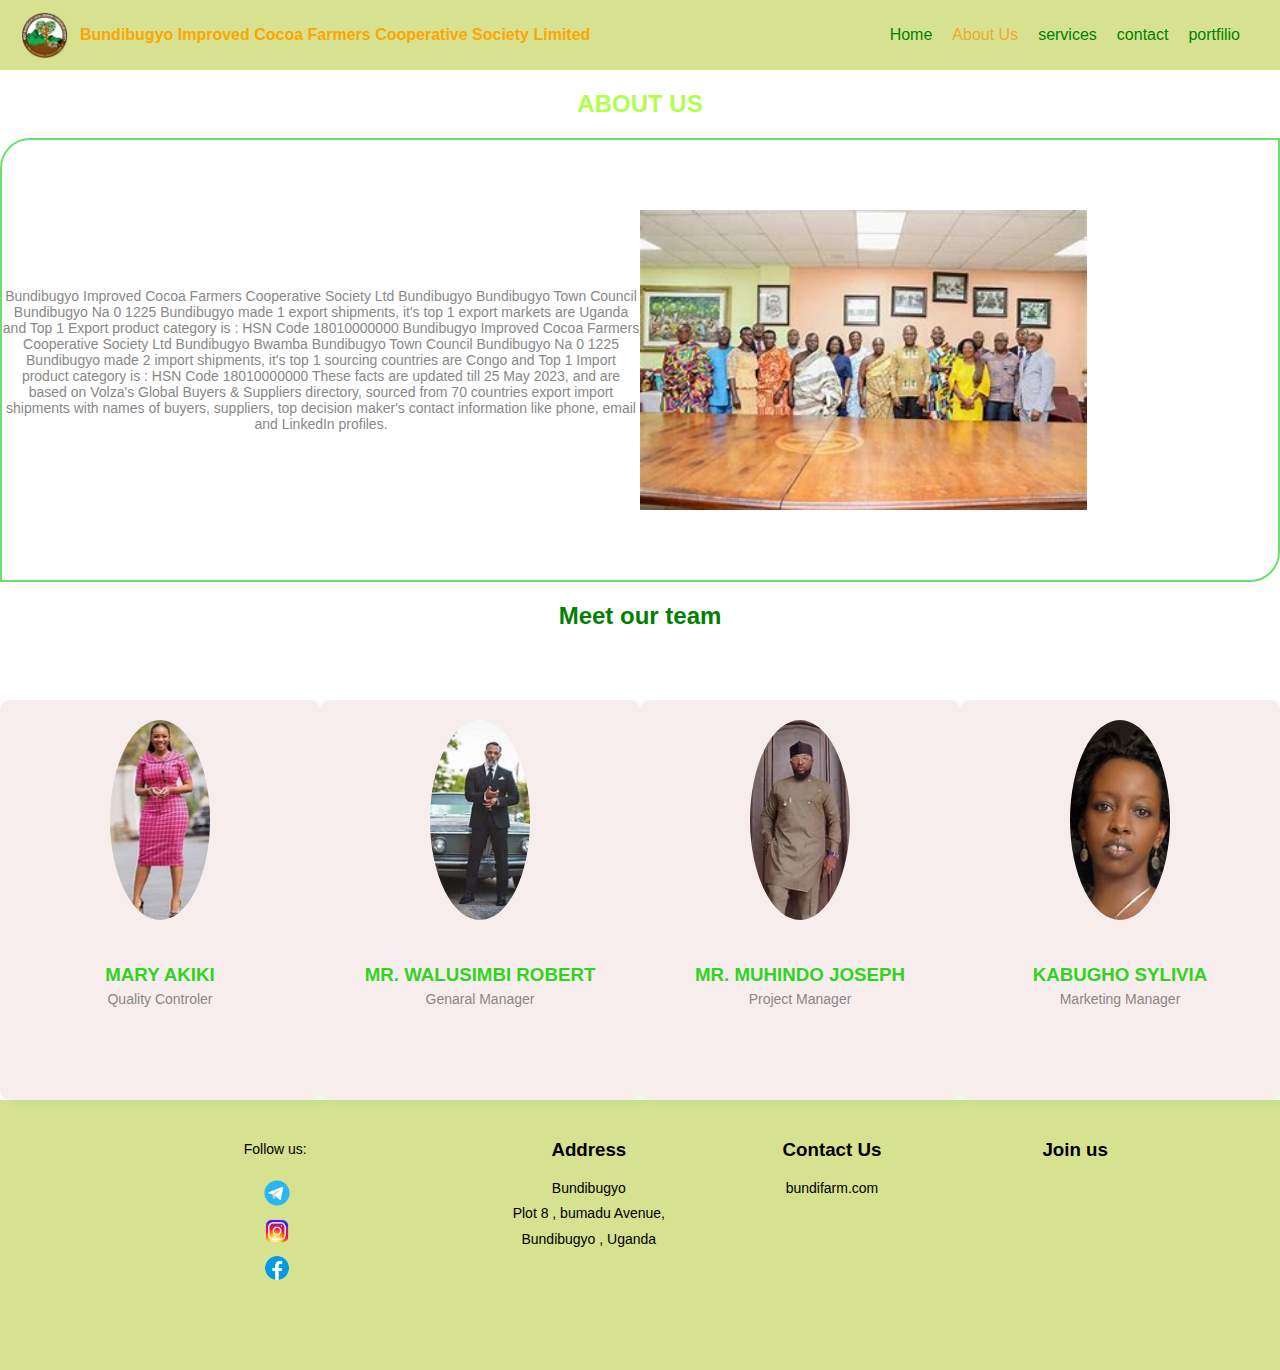
<file: aboutus.html>
<!DOCTYPE html>
<html lang="en">
<head>
    <meta charset="UTF-8">
    <meta name="viewport" content="width=device-width, initial-scale=1.0">
    <title>About us|Bundibugyo Improved Cocoa Farmers Cooperative Society Limited</title>
    <link rel="stylesheet" href="STYLE/style2.css">
    <link rel="stylesheet" href="STYLE/inex.css">
</head>
<style>
    .about{
        padding-top: 20px;
        padding-bottom: 20px;
    display: flex;
        justify-content: space-around;
        align-items: center;
        padding: 50px 0;
        max-width: 1500px; /* Adjust max-width as needed */
        margin: 0 auto; /* Center the containe*/
        border-top-left-radius: 30px;
        border-bottom-right-radius: 30px;
        border: 2px solid #70dd70;
      box-shadow: rgb(214, 226, 144);
      transition: box-shadow 0.3s ease;
    }
    .ac{
        display: flex;
        justify-content: space-between;
        align-items: center;
        width: 100%;
        margin: 20px auto; /* Center the box container */
      
       
        
      }
      .joseph{
        border-bottom-right-radius: 4px;
      padding-top: 20px;
      padding-bottom: 20px;
      }
    
    .ac img{
        width: 70%;
        height: 300px;
    }
    .about:hover{
        background-color: rgb(81, 209, 55)
    }
    .containerD {
        display: flex;
        justify-content: space-around;
        margin-top: 50px;
      }
      
      .boxD {
        width: 400px;
        height: 400px;
        background-color: #f8eded;
        border-radius: 10px;
        box-shadow: 10px 4px 10px rgba(17, 216, 77, 0.1);
        transition: transform 0.3s ease-in-out;
      }
      .details{
        color: rgb(48, 211, 33);
      }
      .boxD:hover {
        transform: translateY(-5px);
      color: rgb(43, 22, 160);
      }
      
      .image {
        text-align: center;
        padding: 20px 0;
      }
      
      .image img {
        width:  100px;
        height: 200px;
        border-radius: 50%;
        object-fit: cover;
      }
      
      .details {
        padding: 20px;
      }
      
      h3 {
        margin-bottom: 5px;
        text-align: center;
      }
      
      p {
        font-size: 14px;
        color: #888;
        text-align: center;
      }
      .bof{
        padding-top: 20px;
        padding-bottom: 20px;
      }
</style>
<link rel="shortcut icon" type="images/svg" href="image/jose.png">
</head>
<body>
    <div class="navbar">
        <div class="logo-container">
            <img src="image/jose.png" alt="my logo" class="logo">
            <h1 class="site-title">Bundibugyo Improved Cocoa Farmers Cooperative Society Limited</h1>
        </div>
        <ul class="menu">
            <li><a href="index.html">Home</a></li>
            <li><a href="aboutus.html" class="active" style="color:rgba(247, 162, 34, 0.925);" >About Us</a></li>
            <li class="submenu">
                <a href="services.html">services</a>
                <ul class="sub-menu">
                    <li><a href="services.html#serv">Cocoa Beans</a></li>
                    <li><a href="services.html#serv">Cocoa Powder</a></li>
                    <li><a href="services.html#serv">Cocoa Butter</a></li>
                </ul>
            </li>
            
            <li class="submenu">
                <a href="contactus.html">contact</a>
                <ul class="sub-menu">
                    <li><a href="#">WhatsApp</a></li>
                    <li><a href="#">Google</a></li>
                    <li><a href="#">Facebook</a></li>
                    <li><a href="#">Twitter</a></li>
                </ul>
            </li>
            <li><a href="portfilio.html">portfilio</a></li>
        </ul>
    </div>

    <div class="joseph">
        <center> <h2 style="color: rgba(165, 255, 47, 0.877);"> ABOUT US</h2</center>

    </div>
    <div class="about">
      
      <div class="ac">
       
   <p>Bundibugyo Improved Cocoa Farmers Cooperative Society Ltd Bundibugyo Bundibugyo Town Council Bundibugyo Na 0 1225 Bundibugyo made 1 export shipments, it's top 1 export markets are Uganda and Top 1 Export product category is : HSN Code 18010000000
Bundibugyo Improved Cocoa Farmers Cooperative Society Ltd Bundibugyo Bwamba Bundibugyo Town Council Bundibugyo Na 0 1225 Bundibugyo made 2 import shipments, it's top 1 sourcing countries are Congo and Top 1 Import product category is : HSN Code 18010000000
These facts are updated till 25 May 2023, and are based on Volza's Global Buyers & Suppliers directory, sourced from 70 countries export import shipments with names of buyers, suppliers, top decision maker's contact information like phone, email and LinkedIn profiles.
</p>   
</div> 
<div class="ac">
<img src="image/stafff2.jpg" alt="">
</div> 
</div> 
    

<!-- 
    <div class="back" style="background-color: orange;">
    <div class="container">
        <div class="th">
        <h6>  Bwamba Bundibugyo Town Council Bundibugyo Na 0 1225 Bundibugyo made 2 import shipments, it's top 1 sourcing countries are Congo and Top 1 Import product category is : HSN Code 18010000000
            These facts are updated till 25 May 2023, and are based on Volza's Global Buyers & Suppliers directory, sourced from 70 countries export import shipments with names of buyers, suppliers, top decision maker's contact information like phone, email and LinkedIn profiles.
     </div>
     <div class="th">
     <h6>
        Bundibugyo Improved Cocoa Farmers Cooperative Society Ltd Bundibugyo Bundibugyo Town Council Bundibugyo Na 0 1225 Bundibugyo made 1 export shipments, it's top 1 export markets are Uganda and Top 1 Export product category is : HSN Code 18010000000
        Bundibugyo Improved Cocoa Farmers Cooperative Society Ltd Bundibugyo..</div>
     </h6>
     </div>
     <div class="container">
        <div class="th">
        <img src="download jjj.png" alt="about">FARMERS ARE SPLITING COCOA PONDS TO GET COCOA SEEDS
                 </div>
     <div class="th">
     <img src="mjjj.png" alt=""> FARMERS ARE DRYING COCOA SEEDS AND TAKE TO THE COOPERATIVE FOR SALE AFTER DRYING
        </div>
     </h6>
     </div>
    </div>
     <div class="smile" style="background-color: pink;">

</div> -->

<!-- FOOTER SECTION -->
<div class="bof">
   <center><h2 style="color:green;">Meet our team</h2></center> <h2>

   </div>

<div class="containerD">
    <div class="boxD">
      <div class="image">
        <img src="image/staf1.jpg" alt="Staff 1"> 
      </div>
      <div class="details">
        <h3>MARY AKIKI</h3>
        <p>Quality Controler</p>
      </div>
    </div>
    <div class="boxD">
      <div class="image">
        <img src="image/staf4.jpg" alt="Staff 1">
      </div>
      <div class="details">
        <h3>MR. WALUSIMBI ROBERT</h3>
        <p>Genaral Manager</p>
      </div>
    </div>
    <div class="boxD">
      <div class="image">
        <img src="image/staf3.jpg" alt="Staff 2">
      </div>
      <div class="details">
        <h3>MR. MUHINDO JOSEPH</h3>
        <p>Project Manager</p>
      </div>
    </div>
    <div class="boxD">
      <div class="image">
        <img src="image/staf2.jpg" alt="Staff 3">
      </div>
      <div class="details">
        <h3>KABUGHO SYLIVIA</h3>
        <p>Marketing Manager</p>
      </div>
    </div>
  </div>
  
<footer>

    <div class="footer" id="foot">

        <div class="footer1">
            
            <p style="color: black">Follow us:   </p>
             <p><a href="#"><img src="images/icons8-telegram-96.png" alt="Facebook"></a></p>   
              <p><a href="#"><img src="images/icons8-instagram-96.png" alt="Insatgram"></a></p>
              <p><a href="#"><img src="images/icons8-facebook-96.png" alt="Youtube"></a></p>                          
        </div>

        <div class="footer2">
            <h3 style="color: black">Address</h3>
            <p style="color: black">Bundibugyo</p>
            <p style="color: black">Plot 8 , bumadu  Avenue,</p>
            <p style="color: black">Bundibugyo , Uganda</p>
        </div>

        <div class="footer3">
            <h3 style="color: black">Contact Us</h3>
            
            <p style="color: black">bundifarm.com</p>
        </div>

        <div class="footer4">
            <h3 style="color: black;;">Join us</h3>
           
        </div>

    </div>




</footer>
</body>
</html>
</file>
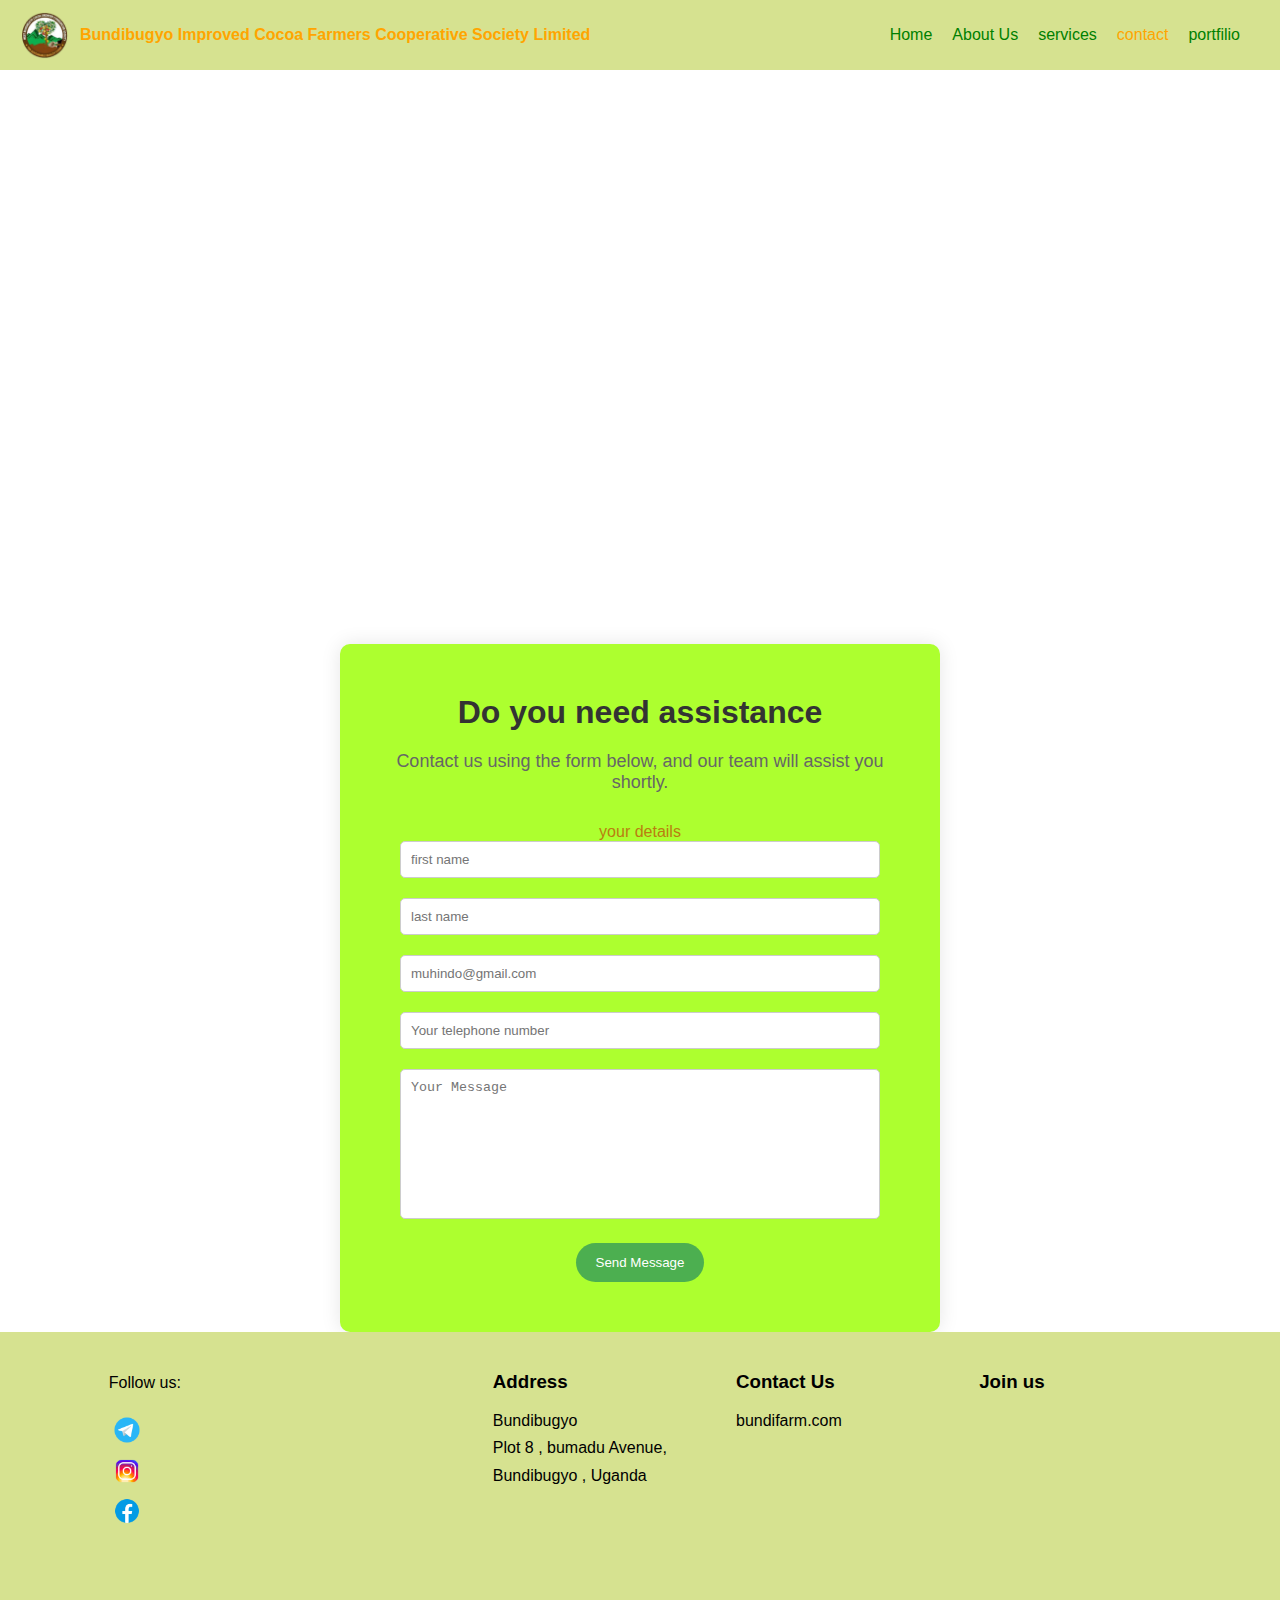
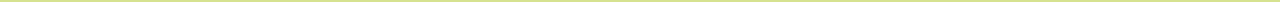
<file: contactus.html>
<!DOCTYPE html>
<html lang="en">
<head>
    <meta charset="UTF-8">
    <meta name="viewport" content="width=device-width, initial-scale=1.0">
    <title>Contact us|Bundibugyo Improved Cocoa Farmers Cooperative Society Limited</title>
    <link rel="stylesheet" href="STYLE/style2.css">
    <link rel="stylesheet" href="STYLE/inex.css">
</head>

    <style>
        .map{
            padding-top: 20px;
            padding-bottom: 20px;
        }
        /* section for the contact form*/
.contact-form {
    background-color: greenyellow;
    padding: 50px;
    border-radius: 10px;
    margin-top: 50px;
    max-width: 600px;
    margin-left: auto;
    margin-right: auto;
    text-align: center;
    box-shadow: 0 0 20px rgba(0, 0, 0, 0.1);
}

.contact-form h2 {
    color: #333;
    font-size: 32px;
    margin-bottom: 20px;
}

.contact-form p {
    color: #666;
    font-size: 18px;
    margin-bottom: 30px;
}

.contact-form input[type="text"],
.contact-form input[type="email"],
.contact-form textarea {
    width: calc(100% - 20px);
    padding: 10px;
    margin-bottom: 20px;
    border-radius: 5px;
    border: 1px solid #ccc;
    transition: border-color 0.3s ease;
}

.contact-form input[type="text"]:focus,
.contact-form input[type="email"]:focus,
.contact-form textarea:focus {
    border-color: #4CAF50;
}

.contact-form textarea {
    height: 150px;
    resize: none;
}

.contact-form button {
    background-color: #4CAF50;
    color: white;
    border: none;
    padding: 12px 20px;
    border-radius: 30px;
    cursor: pointer;
    transition: background-color 0.3s ease;
    box-shadow: blue;

}

.contact-form button:hover {
    background-color: #24bb95;
}
.form{
   
}
    </style>
    <link rel="shortcut icon" type="images/svg" href="image/jose.png">
</head>
<body>
    <div class="navbar">
        <div class="logo-container">
            <img src="image/jose.png" alt="my logo" class="logo">
            <h1 class="site-title">Bundibugyo Improved Cocoa Farmers Cooperative Society Limited</h1>
        </div>
        <ul class="menu">
            <li><a href="index.html" >Home</a></li>
            <li><a href="aboutus.html" >About Us</a></li>
            <li class="submenu">
                <a href="services.html">services</a>
                <ul class="sub-menu">
                    <li><a href="services.html#serv">Cocoa Beans</a></li>
                    <li><a href="services.html#serv">Cocoa Powder</a></li>
                    <li><a href="services.html#serv">Cocoa Butter</a></li>
                </ul>
            </li>
            
            <li class="submenu">
                <a href="contactus.html" class="active" style="color: orange;">contact</a>
                <ul class="sub-menu">
                    <li><a href="#">WhatsApp</a></li>
                    <li><a href="#">Google</a></li>
                    <li><a href="#">Facebook</a></li>
                    <li><a href="#">Twitter</a></li>
                </ul>
            </li>
            <li><a href="portfilio.html">portfilio</a></li>
        </ul>
    </div>

   <div class="map">
    <iframe src="https://www.google.com/maps/embed?pb=!1m18!1m12!1m3!1d3989.5122307582733!2d30.05838507180376!3d0.7097217633055682!2m3!1f0!2f0!3f0!3m2!1i1024!2i768!4f13.1!3m3!1m2!1s0x176165d63a264a3d%3A0xda2e1743ff14c2bc!2sBundibugyo%20Cocoa%20Association!5e0!3m2!1sen!2sug!4v1712667671980!5m2!1sen!2sug" 
        width="100%" 
        height="480" 
        style="border:0;" 
        allowfullscreen="" 
        loading="lazy">
    </iframe>
   </div> 
<!-- section form -->
<section  class="form">
    <div class="contact-form">
        <h2>Do you need assistance</h2>
        <p> Contact us using the form below, and our team will assist you shortly.</p>
        <form action="submit-form" method="POST">
            <label for="name" style="color:rgb(185, 126, 16)">your details</label>
            <input type="text" name="name" placeholder="first name" required>
            <input type="text" name="name" placeholder="last name" required>
            <input type="email" name="email" placeholder="muhindo@gmail.com" required>
            <input type="text" name="text" placeholder="Your telephone number" required>
            <textarea name="message" placeholder="Your Message" required></textarea>
            <button type="submit">Send Message</button>
        </form>
    </div>
</section>

<!-- 
    <div class="back" style="background-color: orange;">
    <div class="container">
        <div class="th">
        <h6>  Bwamba Bundibugyo Town Council Bundibugyo Na 0 1225 Bundibugyo made 2 import shipments, it's top 1 sourcing countries are Congo and Top 1 Import product category is : HSN Code 18010000000
            These facts are updated till 25 May 2023, and are based on Volza's Global Buyers & Suppliers directory, sourced from 70 countries export import shipments with names of buyers, suppliers, top decision maker's contact information like phone, email and LinkedIn profiles.
     </div>
     <div class="th">
     <h6>
        Bundibugyo Improved Cocoa Farmers Cooperative Society Ltd Bundibugyo Bundibugyo Town Council Bundibugyo Na 0 1225 Bundibugyo made 1 export shipments, it's top 1 export markets are Uganda and Top 1 Export product category is : HSN Code 18010000000
        Bundibugyo Improved Cocoa Farmers Cooperative Society Ltd Bundibugyo..</div>
     </h6>
     </div>
     <div class="container">
        <div class="th">
        <img src="download jjj.png" alt="about">FARMERS ARE SPLITING COCOA PONDS TO GET COCOA SEEDS
                 </div>
     <div class="th">
     <img src="mjjj.png" alt=""> FARMERS ARE DRYING COCOA SEEDS AND TAKE TO THE COOPERATIVE FOR SALE AFTER DRYING
        </div>
     </h6>
     </div>
    </div>
     <div class="smile" style="background-color: pink;">

</div> -->

<!-- FOOTER SECTION -->

<footer>

    <div class="footer" id="foot">

        <div class="footer1">
            
            <p style="color: black">Follow us:   </p>
             <p><a href="#"><img src="images/icons8-telegram-96.png" alt="Facebook"></a></p>   
              <p><a href="#"><img src="images/icons8-instagram-96.png" alt="Insatgram"></a></p>
              <p><a href="#"><img src="images/icons8-facebook-96.png" alt="Youtube"></a></p>                          
        </div>

        <div class="footer2">
            <h3 style="color: black">Address</h3>
            <p style="color: black">Bundibugyo</p>
            <p style="color: black">Plot 8 , bumadu  Avenue,</p>
            <p style="color: black">Bundibugyo , Uganda</p>
        </div>

        <div class="footer3">
            <h3 style="color: black">Contact Us</h3>
            
            <p style="color: black">bundifarm.com</p>
        </div>

        <div class="footer4">
            <h3 style="color: black;;">Join us</h3>
           
        </div>

    </div>




</footer>
</body>
</html>
</file>
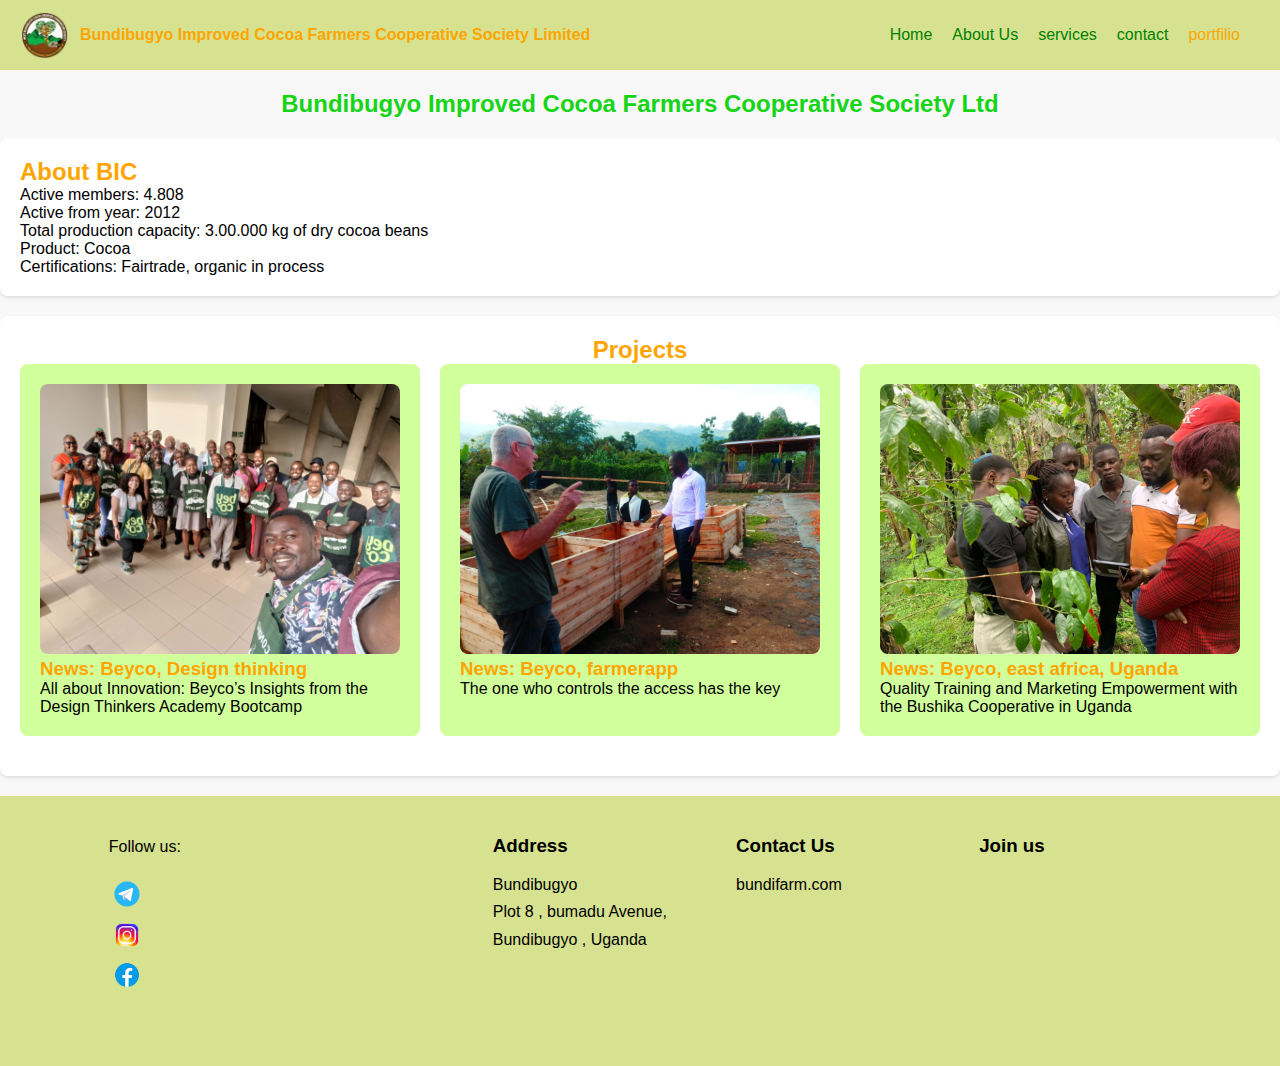
<file: portfilio.html>
<!DOCTYPE html>
<html lang="en">
<head>
    <meta charset="UTF-8">
    <meta name="viewport" content="width=device-width, initial-scale=1.0">
   <link rel="stylesheet" href="STYLE/style2.css">
    <style>
        body {
            font-family: Arial, sans-serif;
            margin: 0;
            padding: 0;
            background-color: #f8f8f8;
    
        }
header{
    padding-top: 20px;
}
        section {
            padding: 20px;
            margin: 20px 0;
            background-color: #fff;
            border-radius: 8px;
            box-shadow: 0 2px 4px rgba(0, 0, 0, 0.1);
        }

        h2 ,h3{
            color:orange;
        }

        .project {
            display: grid;
            grid-template-columns: repeat(auto-fit, minmax(300px, 1fr));
            gap: 20px;
            margin-bottom: 20px;
        }

        .project-item {
            background-color: #d1ff9c;
            border-radius: 8px;
            padding: 20px;
        }

        .project-item img {
            max-width: 100%;
            border-radius: 8px;
        }

        
        
    </style>
</head>
<link rel="shortcut icon" type="images/svg" href="image/jose.png">
</head>
<body>
    <div class="navbar">
        <div class="logo-container">
            <img src="image/jose.png" alt="my logo" class="logo">
            <h1 class="site-title">Bundibugyo Improved Cocoa Farmers Cooperative Society Limited</h1>
        </div>
        <ul class="menu">
            <li><a href="index.html">Home</a></li>
            <li><a href="aboutus.html" >About Us</a></li>
            <li class="submenu">
                <a href="services.html">services</a>
                <ul class="sub-menu">
                    <li><a href="services.html#serv">Cocoa Beans</a></li>
                    <li><a href="services.html#serv">Cocoa Powder</a></li>
                    <li><a href="services.html#serv">Cocoa Butter</a></li>
                </ul>
            </li>
            
            <li class="submenu">
                <a href="contactus.html">contact</a>
                <ul class="sub-menu">
                    <li><a href="#">WhatsApp</a></li>
                    <li><a href="#">Google</a></li>
                    <li><a href="#">Facebook</a></li>
                    <li><a href="#">Twitter</a></li>
                </ul>
            </li>
            <li><a href="portfilio.html" class="active" style="color: orange;">portfilio</a></li>
        </ul>
    </div>

    <header>
        <center><h2 style="color: rgb(22, 212, 22);">Bundibugyo Improved Cocoa Farmers Cooperative Society Ltd</h2></center>
    </header>
    <section id="about">
        <h2>About BIC</h2>
        <p>Active members: 4.808<br>
        Active from year: 2012<br>
        Total production capacity: 3.00.000 kg of dry cocoa beans<br>
        Product: Cocoa<br>
        Certifications: Fairtrade, organic in process</p>
    </section>
    <section id="projects">
       <center><h2>Projects</h2></center> 
        <div class="project">
            <div class="project-item">
                <img src="image/projet1.jpg" alt="Project 1">
                <h3>News: Beyco, Design thinking</h3>
                <p>All about Innovation: Beyco’s Insights from the Design Thinkers Academy Bootcamp</p>
            </div>
            <div class="project-item">
                <img src="image/proj2.jpg" alt="Project 2">
                <h3>News: Beyco, farmerapp</h3>
                <p>The one who controls the access has the key</p>
            </div>
            <div class="project-item">
                <img src="image/proj3.jpg" alt="Project 3">
                <h3>News: Beyco, east africa, Uganda</h3>
                <p>Quality Training and Marketing Empowerment with the Bushika Cooperative in Uganda</p>
            </div>
        </div>
    </section>
    <footer>

        <div class="footer" id="foot">
    
            <div class="footer1">
                
                <p style="color: black">Follow us:   </p>
                 <p><a href="#"><img src="images/icons8-telegram-96.png" alt="Facebook"></a></p>   
                  <p><a href="#"><img src="images/icons8-instagram-96.png" alt="Insatgram"></a></p>
                  <p><a href="#"><img src="images/icons8-facebook-96.png" alt="Youtube"></a></p>                          
            </div>
    
            <div class="footer2">
                <h3 style="color: black">Address</h3>
                <p style="color: black">Bundibugyo</p>
                <p style="color: black">Plot 8 , bumadu  Avenue,</p>
                <p style="color: black">Bundibugyo , Uganda</p>
            </div>
    
            <div class="footer3">
                <h3 style="color: black">Contact Us</h3>
                
                <p style="color: black">bundifarm.com</p>
            </div>
    
            <div class="footer4">
                <h3 style="color: black;;">Join us</h3>
               
            </div>
    
        </div>
    
    
    
    
    </footer>
</body>
</html>
</file>
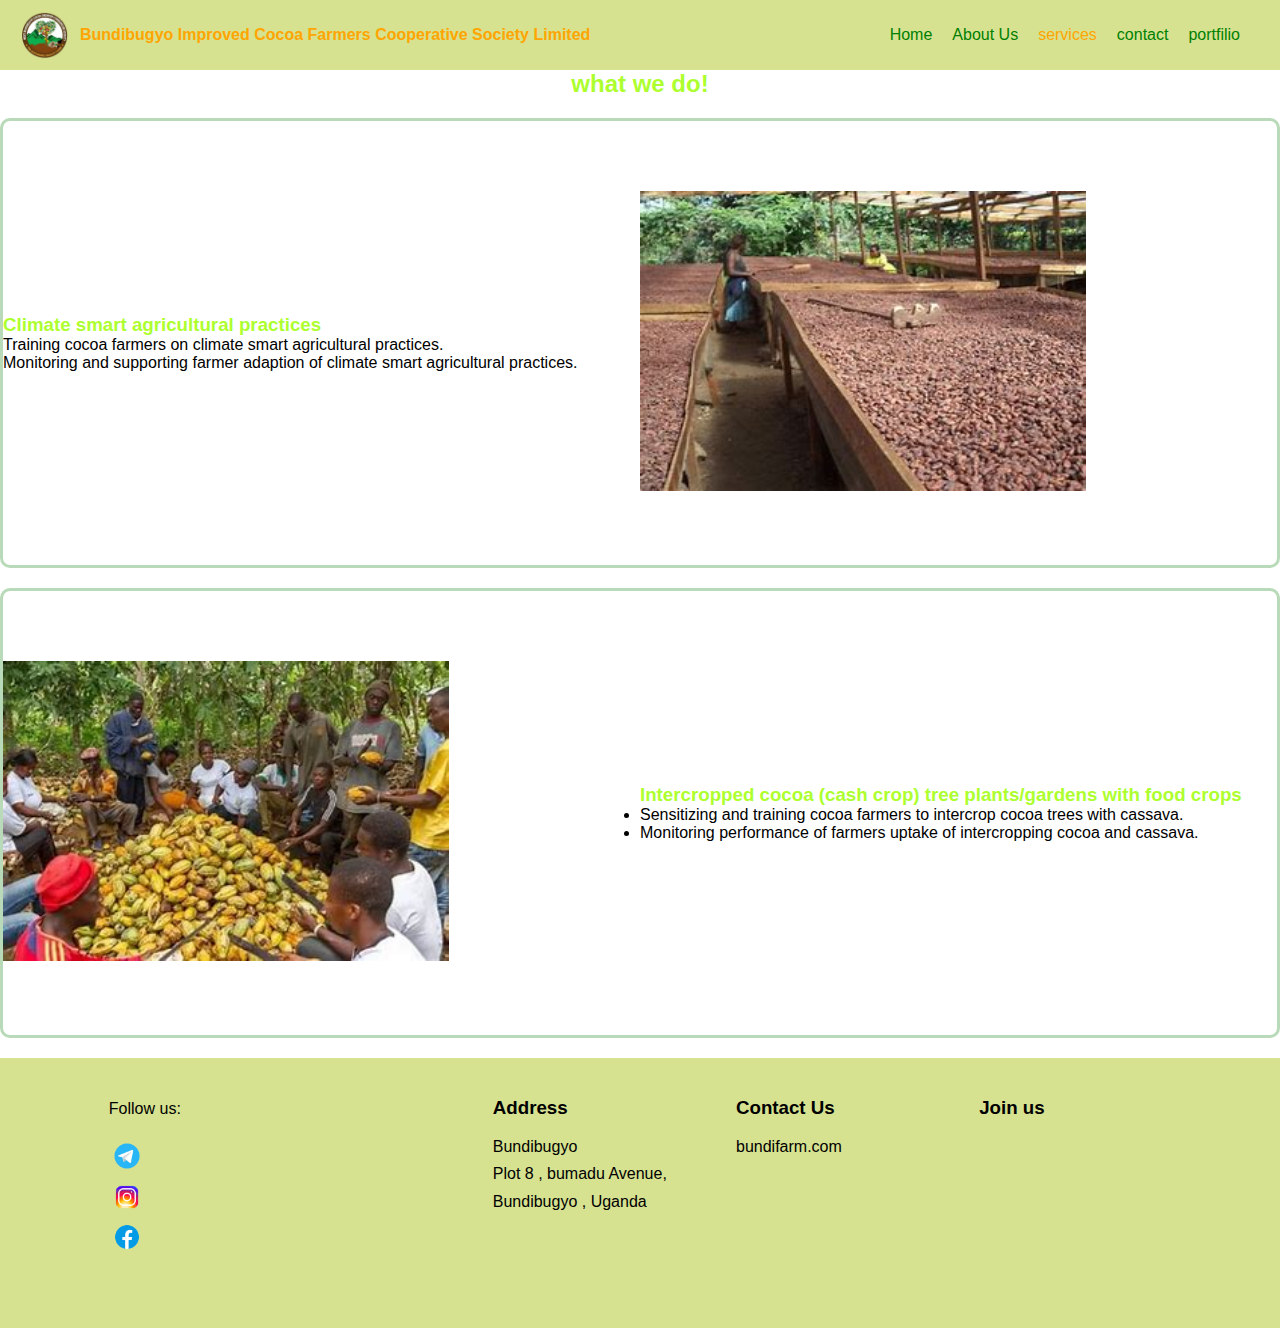
<file: services.html>
<!DOCTYPE html>
<html lang="en">
<head>
    <meta charset="UTF-8">
    <meta name="viewport" content="width=device-width, initial-scale=1.0">
    <title>services|Bundibugyo Improved Cocoa Farmers Cooperative Society Limited</title>
    <link rel="stylesheet" href="STYLE/style2.css">
    <link rel="stylesheet" href="STYLE/inex.css">
</head>
<style>
    .about{
    display: flex;
        justify-content: space-around;
        align-items: center;
        padding: 50px 0;
        max-width: 1500px; /* Adjust max-width as needed */
        margin: 0 auto; /* Center the containe*/
       border-radius: 10px;
        border: 3px solid #b8dab8;
      box-shadow: rgb(214, 226, 144);
      transition: box-shadow 0.3s ease;
      margin-top: 20px;
      margin-bottom: 20px;
    }
    .about:hover{
        transform: scale(0.9);
        transition: 0.3s ease-in-out;
    }
    .ac{
     
        justify-content: space-between;
        align-items: center;
        width: 100%;
        margin: 20px auto; /* Center the box container */
      
       
        
      }
      .joseph{
 
      }
    
    .ac img{
        width: 70%;
        height: 300px;
    }
    .about:hover{
       color: #e7c078;
    }
</style>
<link rel="shortcut icon" type="images/svg" href="image/jose.png">
</head>
<body>
    <div class="navbar">
        <div class="logo-container">
            <img src="image/jose.png" alt="my logo" class="logo">
            <h1 class="site-title">Bundibugyo Improved Cocoa Farmers Cooperative Society Limited</h1>
        </div>
        <ul class="menu">
            <li><a href="index.html" >Home</a></li>
            <li><a href="aboutus.html" >About Us</a></li>
            <li class="submenu">
                <a href="services.html" class="active" style="color:orange">services</a>
                <ul class="sub-menu">
                    <li><a href="services.html#serv">Cocoa Beans</a></li>
                    <li><a href="services.html#serv">Cocoa Powder</a></li>
                    <li><a href="services.html#serv">Cocoa Butter</a></li>
                </ul>
            </li>
            
            <li class="submenu">
                <a href="contactus.html">contact</a>
                <ul class="sub-menu">
                    <li><a href="#">WhatsApp</a></li>
                    <li><a href="#">Google</a></li>
                    <li><a href="#">Facebook</a></li>
                    <li><a href="#">Twitter</a></li>
                </ul>
            </li>
            <li><a href="portfilio.html">portfilio</a></li>
        </ul>
    </div>

    <div class="joseph">
        <center> <h2 style="color: greenyellow;"> what we do!</h2</center>

    </div>
    <div class="about">
      
      <div class="ac">
       
  <h3 style="color: greenyellow;"> Climate smart agricultural practices</h3>
  <ul>
   <li>Training cocoa farmers on climate smart agricultural practices.</li>
<li>Monitoring and supporting farmer adaption of climate smart agricultural practices.</li>
</ul>  
</div> 
<div class="ac">
<img src="image/ser1.jpeg" alt="">
</div> 
</div> 
<div class="about" id="servi">
    <div class="ac">
        <img src="image/ser2.jpeg" alt="">
    </div> 
    <div class="ac">
        <h3 style="color: greenyellow;"> Intercropped cocoa (cash crop) tree plants/gardens with food crops</h3>
<ul>
        <li>Sensitizing and training cocoa farmers to intercrop cocoa trees with cassava.</li>
       <li>
           Monitoring performance of farmers uptake of intercropping cocoa and cassava.</li>
       </ul>    
</div> 

</div> 

<footer>

    <div class="footer" id="foot">

        <div class="footer1">
            
            <p style="color: black">Follow us:   </p>
             <p><a href="#"><img src="images/icons8-telegram-96.png" alt="Facebook"></a></p>   
              <p><a href="#"><img src="images/icons8-instagram-96.png" alt="Insatgram"></a></p>
              <p><a href="#"><img src="images/icons8-facebook-96.png" alt="Youtube"></a></p>                          
        </div>

        <div class="footer2">
            <h3 style="color: black">Address</h3>
            <p style="color: black">Bundibugyo</p>
            <p style="color: black">Plot 8 , bumadu  Avenue,</p>
            <p style="color: black">Bundibugyo , Uganda</p>
        </div>

        <div class="footer3">
            <h3 style="color: black">Contact Us</h3>
            
            <p style="color: black">bundifarm.com</p>
        </div>

        <div class="footer4">
            <h3 style="color: black;;">Join us</h3>
           
        </div>

    </div>




</footer>
</body>
</html>
</file>
<file: STYLE/inex.css>
.missionvission{
    display: flex;
    width: 100%;
}
.mission image{
    width:50%;
    height: 200px;
}
.vission image{
    width:50%;
    height: 200px;
}
.goal image{
    width:50%;
    height: 200px;
}

/* mission section*/
.backdoor{
   display: flex;
   
  }
  .containerv {
    display: flex;
    justify-content: space-between;
    max-width: 100%;
    margin: 20px auto;
    
}
.boxv {
    width:70%;
    height:200px
    background-color:rgb(214, 226, 144);
    border-radius: 10px;
    box-shadow: 0 0 10px rgba(0, 0, 0, 0.1);
    padding: 20px;
    margin-bottom: 20px;
    transition: transform 0.3s ease;
    height: 260px;
    display: flex;
    flex-direction: column;
    justify-content: space-between;
    margin-right: 20px; /* Space between boxes */
}
.boxv:hover {
    transform: scale(1.05);
}
.boxv img {
    width: 100%;
    height: 150px;
    margin-bottom: 10px;
}
.boxv h3 {
    font-size: 18px;
    margin-bottom: 10px;
    color:white;
}
.boxv p {
    font-size: 15px;
    line-height: 1.5;
    color:black
}
</file>
<file: STYLE/style2.css>
/* Reset default margin and padding */
* {
    margin: 0;
    padding: 0;
    box-sizing: border-box;
}

body {
    font-family: Arial, sans-serif;
}

.navbar {
    background-color:rgb(214, 226, 144);
    color: orange;
    padding: 10px 20px;
    display: flex;
    justify-content: space-between;
    align-items: center;
align-content:fl;
}
.navbar ul li a{
    text-decoration: none;
    color:inherit;
    color:green;


    
}
.navbar ul li a:hover{
 color: white;

}
.logo-container {
    display: flex;
    align-items: center;
}

.logo {
    width: 50px; /* Adjust size as needed */
    height: auto; /* Maintain aspect ratio */
    margin-right: 10px;
}

.site-title {
    font-size: 1rem;
}

.menu {
    list-style-type: none;
    display: flex;
}

.menu li {
    margin-right: 20px;
}

.submenu {
    position: relative;

}

.submenu li {
  text-decoration: none;

  padding: 10px 10px;
  text-decoration: none;
  display: block;
  text-align: left;
}

.sub-menu {
    display: none;
    position: absolute;
    top: 100%;
    left: 0;
    background-color: rgb(214, 226, 144);
    padding: 10px;
    
}

.submenu:hover .sub-menu {
    display: block;
    color: red;
}

.slider {
    width: 100%;
    overflow: hidden;
}

.slider img {
    width: 100%;
    height: 480px;
}

/* .footer {
    background-color: greenyellow;
    color: black;
    text-align: center;
    padding: 20px;
    position: fixed;
    bottom: 0;
    width: 100%; */
}
.about{
border: 2px, solid, red;
font-size: 30px;
margin-bottom: 1opx;
color: green;
border-radius: 50px;

}
.about .inside{
    border-radius: 50px;
border: 2px, solid, red;;
}
.container{

	display: inline-flex;

	
}

.container .th{
    border-radius: 50px;
	width: 50vw;
	height: 50pvh;
	background-color: antiquewhite;
	color: black;
	font-size: 1.3vw;
	margin: 2em  1em;
	padding: 0.8em 0.8em ;
	
}
.container .th :hover{

    background-color: #32b411;
    
}

/* footer section */
footer {
    background-color: rgb(214, 226, 144);
  }
   
  .footer {
    background-color:rgb(214, 226, 144);
    display: flex;
    align-items: top;
    justify-content: center;
    color: black;
    width: 100%;
    height: 30vh;
    padding-top: 2%;
  }
  
  .footer1 {
    width: 28%;
    padding: 1%;
    line-height: 1.5;
    /* background-color: #1a502c; */
  }
  
  .footer1 p {
    margin-bottom: 5%;
  }
  
  .footer1 img {
    margin-bottom: -5%;
    margin-left: 1%;
    width: 30px;
    height: auto;
  }
  
  .footer2, .footer3, .footer4 {
    width: 17%;
    padding: 1%;
    margin-left: 2%;
    background-color: rgb(214, 226, 144);
  }
  
  .footer2 h3, .footer3 h3, .footer4 h3 {
    margin-bottom: 10%;
  }
  
  .footer2 p, .footer3 p, .footer4 p {
    margin-bottom: 5%;
  }
  
  .footer4 a {
    text-decoration: none;
    color:black;
  }
  
  .footer4 a:hover {
    text-decoration: underline;
  }
  
  .footer-last {
    /* background-color: #1a502c; */
    display: flex;
    align-items: center;
    justify-content: space-between;
    width: 80%;
    height: 10vh;
    color: black;
    border-top: 1px solid black;
     background-color:rgb(100, 40, 238);
     width: 100%;
  }

  @keyframes fade {
    from {opacity: .5} 
    to {opacity: 1}
  }
  
  /* On smaller screens, decrease text size */
  @media only screen and (max-width: 300px) {
    .text {font-size: 11px}
  }
</file>
